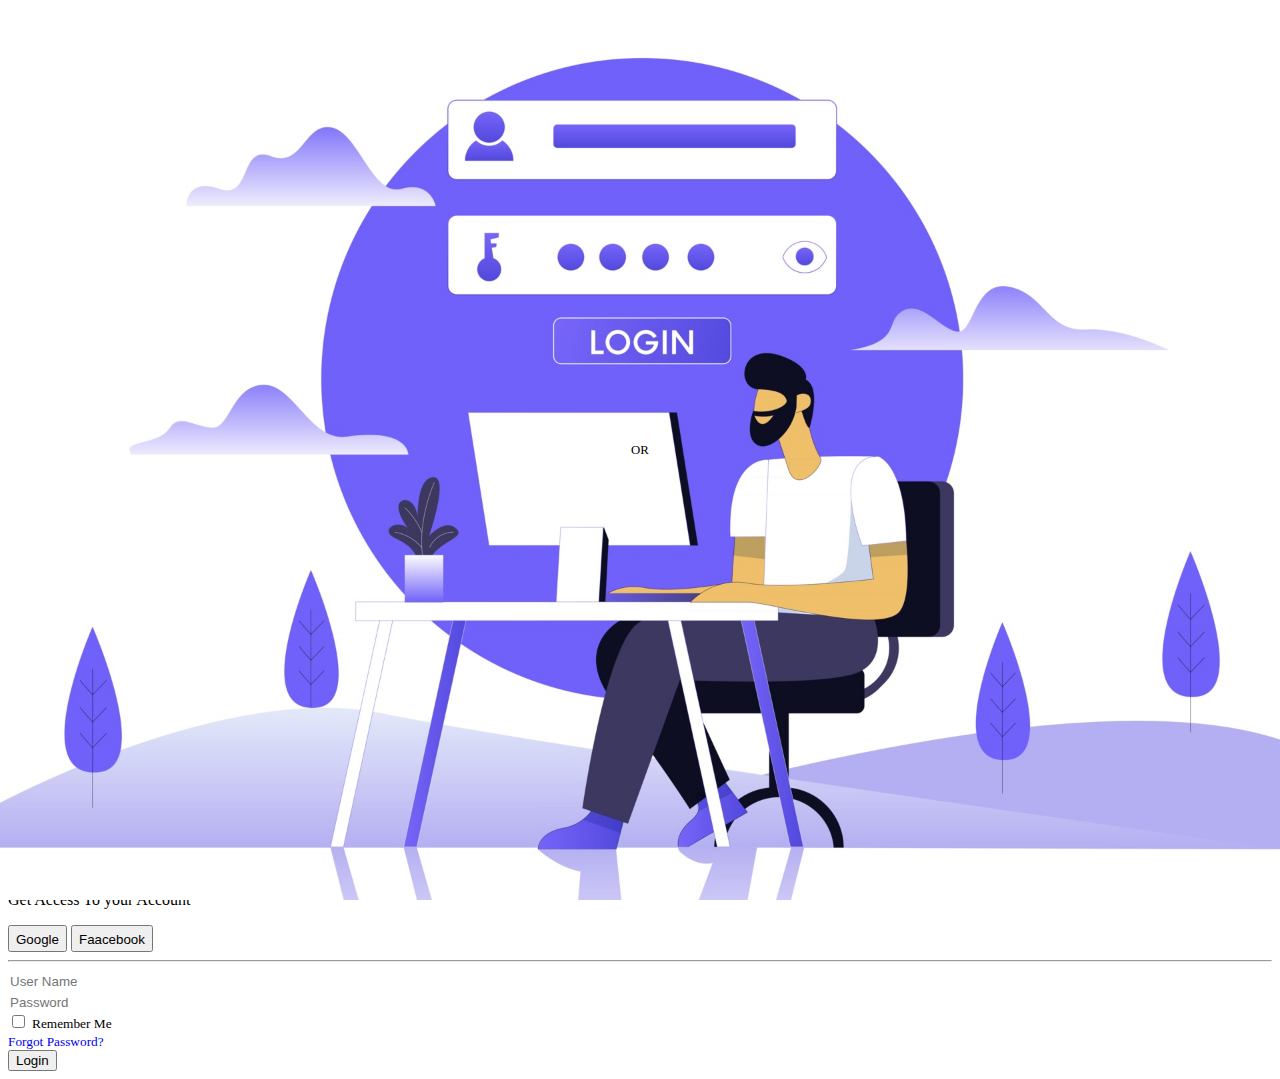
<file: index.html>
<!doctype html>
<html lang="en">
  <head>
    <!-- Required meta tags -->
    <meta charset="utf-8">
    <meta name="viewport" content="width=device-width, initial-scale=1">
    <link rel="stylesheet" href="https://cdnjs.cloudflare.com/ajax/libs/font-awesome/6.5.2/css/all.min.css" integrity="sha512-SnH5WK+bZxgPHs44uWIX+LLJAJ9/2PkPKZ5QiAj6Ta86w+fsb2TkcmfRyVX3pBnMFcV7oQPJkl9QevSCWr3W6A==" crossorigin="anonymous" referrerpolicy="no-referrer" />
    <!-- Bootstrap CSS -->
    <link href="https://cdn.jsdelivr.net/npm/bootstrap@5.0.2/dist/css/bootstrap.min.css" rel="stylesheet" integrity="sha384-EVSTQN3/azprG1Anm3QDgpJLIm9Nao0Yz1ztcQTwFspd3yD65VohhpuuCOmLASjC" crossorigin="anonymous">
<link rel="stylesheet" href="./styles.css">
    <title>Login</title>
    <script src="main.js"></script>
  </head>
  <body>

    <div class="row vh-100 g-0">
        <div class="col-lg-6 position-relative d-none d-lg-block">
            <div class="bg-holder" style="background-image: url(./images/Online_Registration_Illustration_vector_concept_generated.jpg);">
            </div>           
        </div>
        <div class="col-lg-6">
            <div class="row align-items-center justify-content-center h-100 g-0 px-4px-sm-0">
                <div class="col col-sm-6 col-lg-7 col-xl-6">
                    <!-- logo -->
                    <a href="#" class="d-flex justify-content-center mb-4">
                    <img src="./images/logo1.png" alt="" width="60%">
                </a>
                
                <div class="text-center">
                    <h3 class="text-secondary ">WEBCADEMY</h3>
                <hr>
                    <h3 class="fw-bold text-secondary">Login</h3>

                    <p>Get Access To your Account</p>
                    <!-- social -->
                    <button class="btn btn-outline-secondary "><i class="fa-brands fa-google-plus me-2"></i>Google</button>
                    <button class="btn btn-outline-secondary "><i class="fa-brands fa-facebook me-2"></i>Faacebook</button>
                    <!-- divider -->
                    <div class="position-relative">
                        <hr class="text-secondary">
                        <div class="divider-content-center">OR</div>
                    </div>
                    <!-- Form -->
                    <form action="./reg.html">
                        <div class="input-group mb-3">
                            <span class="input-group-text">
                                <i class="fa-solid fa-user"></i>
                            </span>
                            <input id="user" type="email"class="form-control form-control-lg fs-6"placeholder="User Name"required>

                        </div>
                        <div class="input-group mb-3">
                            <span class="input-group-text">
                                <i class="fa-solid fa-lock"></i>
                            </span>
                            <input type="password"class="form-control form-control-lg fs-6"placeholder="Password"required>

                        </div>
                        <div class="input-group mb-3d-flex justify-content-between">
                            <div class="form-check">
                                <input type="checkbox" class="form-check-input"id="form-check">
                                <label for="form-check"><small>Remember Me</small> </label>
                            </div>
                            <div>
                                <small><a href="#">Forgot Password?</a></small>
                            </div>
                        </div>
                        <a href="./reg.html">
                        <button id="Btn" class="btn btn-success btn-lg w-100 mb-3"onClick="hello()">Login</button>
                    </a>
                    </form>
                </div>
               
                </div>


            </div>
        <!-- right -->
        
        </div>
    </div>

   
    <!--  -->
    <!-- Option 1: Bootstrap Bundle with Popper -->
    <script src="https://cdn.jsdelivr.net/npm/bootstrap@5.0.2/dist/js/bootstrap.bundle.min.js" integrity="sha384-MrcW6ZMFYlzcLA8Nl+NtUVF0sA7MsXsP1UyJoMp4YLEuNSfAP+JcXn/tWtIaxVXM" crossorigin="anonymous"></script>

  
  </body>
</html>
</file>
<file: styles.css>
.bg-holder{
    position:absolute;
        width:100%;
        min-height:100%;
        top:0;
        left:0;background-size: cover;
        background-repeat: no-repeat;
}
h3{
    font-family: 'Franklin Gothic Medium', 'Arial Narrow', Arial, sans-serif;
}
.btn{
    vertical-align: text-top;
}
.divider-content-center{
    position: absolute;
    top:50%;
    left:50%;
    transform: translate(-50%,-50%);
    padding-left: 0.5rem;
    padding-right: 0.5rem;
    background-color: #fff;
    font-size:0.8rem;
    font-weight:500;
}


.divider{
    margin:2rem 0;

}
a{
    text-decoration: none;
}
input{
    border:0;
    box-shadow: 0px;
}
.section{
    height:100vh;
    margin:10px;
    padding:10px;
    display: flex;
    justify-content: center;
    align-items: center;
    color:white
  
}
#joined{
    display: none;
    border:2px solid transparent;
    width:75%;
    box-shadow: 2px 2px 5px rgba(4, 210, 242, 0.771),
    -2px -1px 5px rgba(24, 242, 238, 0.3);
    background: linear-gradient(90deg,#0d89cc66,#04477f,#032f4f);
    margin:10px;   
    margin-top: 200px;
    padding:10px;
    align-items: center;
    /* box-shadow: 2px 1px 1px rgba(#da1313) 2px; */
    border-radius: 25px;
}
table td,table th{
    border:2px solid #fff;
   
}

table td,th{
padding:10px;
}

#visited{
    border:2px solid transparent;
    width:75%;
    box-shadow: 2px 2px 5px rgba(4, 210, 242, 0.771),
    -2px -1px 5px rgba(24, 242, 238, 0.3);
    background: linear-gradient(90deg,#0d89cc66,#04477f,#032f4f);

    display:none;
    /* background-color: red; */
   
    margin:10px;
    margin-top: 200px;

    padding:10px;
    align-items: center;
    border-radius: 25px;
}
#inprocess{
    
    display:none;
    border:2px solid transparent;
    width:75%;
    box-shadow: 2px 2px 5px rgba(4, 210, 242, 0.771),
    -2px -1px 5px rgba(24, 242, 238, 0.3);
    background: linear-gradient(90deg,#0d89cc66,#04477f,#032f4f);

    margin:10px;
    margin-top: 200px;

    padding:10px;
    align-items: center;
    border-radius: 25px;
}
#today{
   
    display:none;
    border:2px solid transparent;
    width:75%;
    box-shadow: 2px 2px 5px rgba(4, 210, 242, 0.771),
    -2px -1px 5px rgba(24, 242, 238, 0.3);
    background: linear-gradient(90deg,#0d89cc66,#04477f,#032f4f);

    margin:10px;
    margin-top: 200px;

    padding:10px;
    align-items: center;
    border-radius: 25px;
}
i{
    font-size: large;
    /* color:#032f4f */
}
.form-control:focus{
    border-color:grey;
    box-shadow: none;
}
</file>
